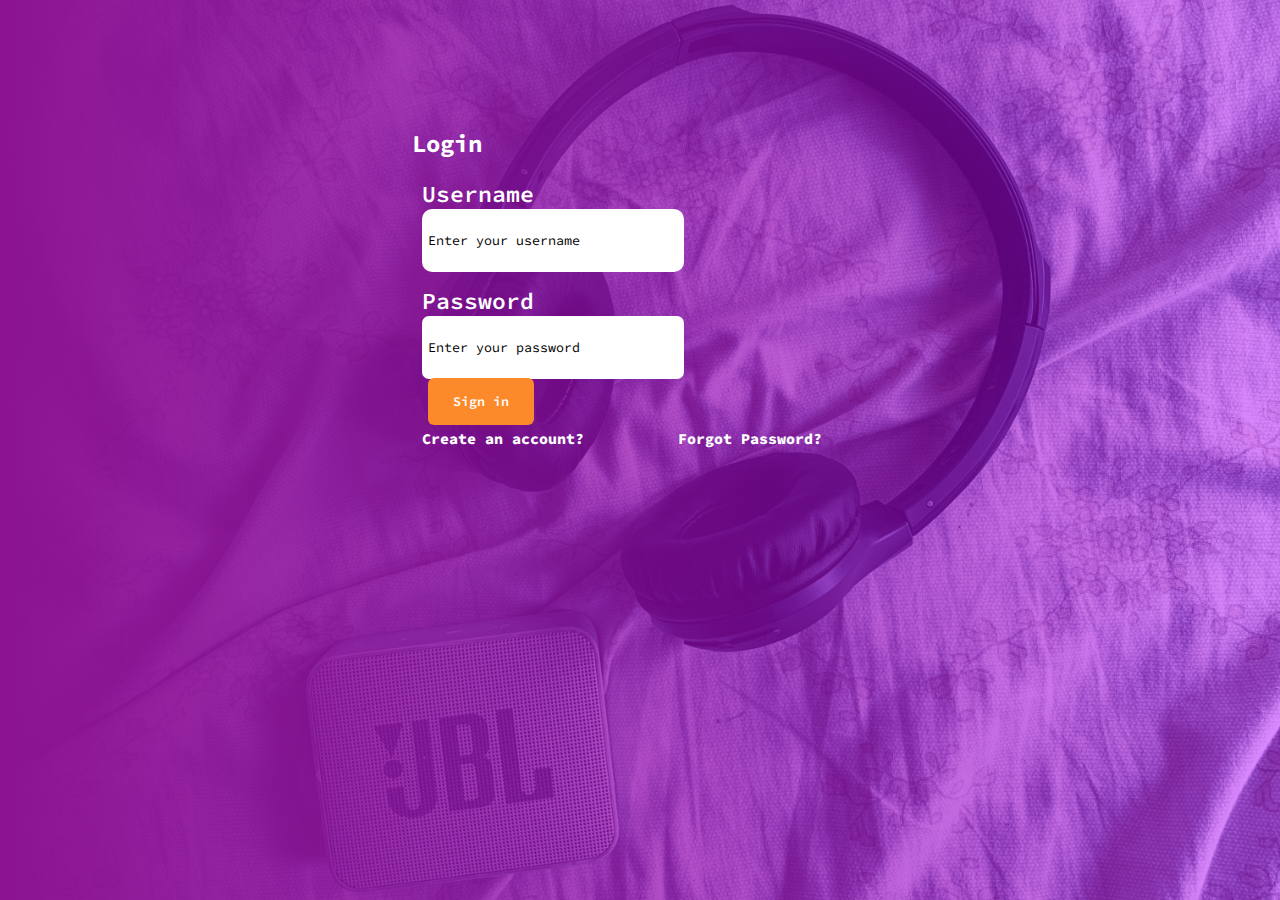
<file: My project/login.html>
<!DOCTYPE html>
<html>
    <head>
        <title>Login page</title>
        <meta charset="UTF-8">
        <meta name="viewport" content="width=device-width, initial-scale=1">
        <meta http-equiv="X-UA-Compatible" content="IE=edge,chrome=1">
        
   
        <link href="https://fonts.googleapis.com/css2?family=Roboto+Condensed:wght@300;400&family=Source+Code+Pro:wght@200&display=swap" rel="stylesheet">
        <link href="https://fonts.googleapis.com/css2?family=Anton&family=Bad+Script&family=DynaPuff&family=Inter:wght@300;400;600;700&family=Josefin+Sans&family=Mouse+Memoirs&family=Poller+One&family=Poppins:wght@400;500;600&family=Roboto+Condensed:wght@300;400&family=Roboto:wght@100&family=Source+Code+Pro:wght@200&display=swap" rel="stylesheet">
        <link rel="stylesheet" href="login.css">
    </head>
    <body>
        <div class="container">
            <form id="login-form">
                <h2 class="heading"> Login </h2>
                <div class="first-box">
                    <label for="username">Username</label><br/>
                    <input type="text" value="Enter your username" class="User_name" placeholder="Enter your username">
                </div>
                <div class="second-box">
                    <label for="password">Password</label><br/>
                    <input type="text" value="Enter your password" class="password" placeholder="Enter your Password">
                </div>
                <input type="submit" value="Sign in" class="sign-in-btn"> <a href="signup.html" class="sign"> Create an account?</a>
                <a href="signup.html" class="forgot"> Forgot Password?</a>
            </form>
            </form>
        </div>
    </body>
</html>
</file>
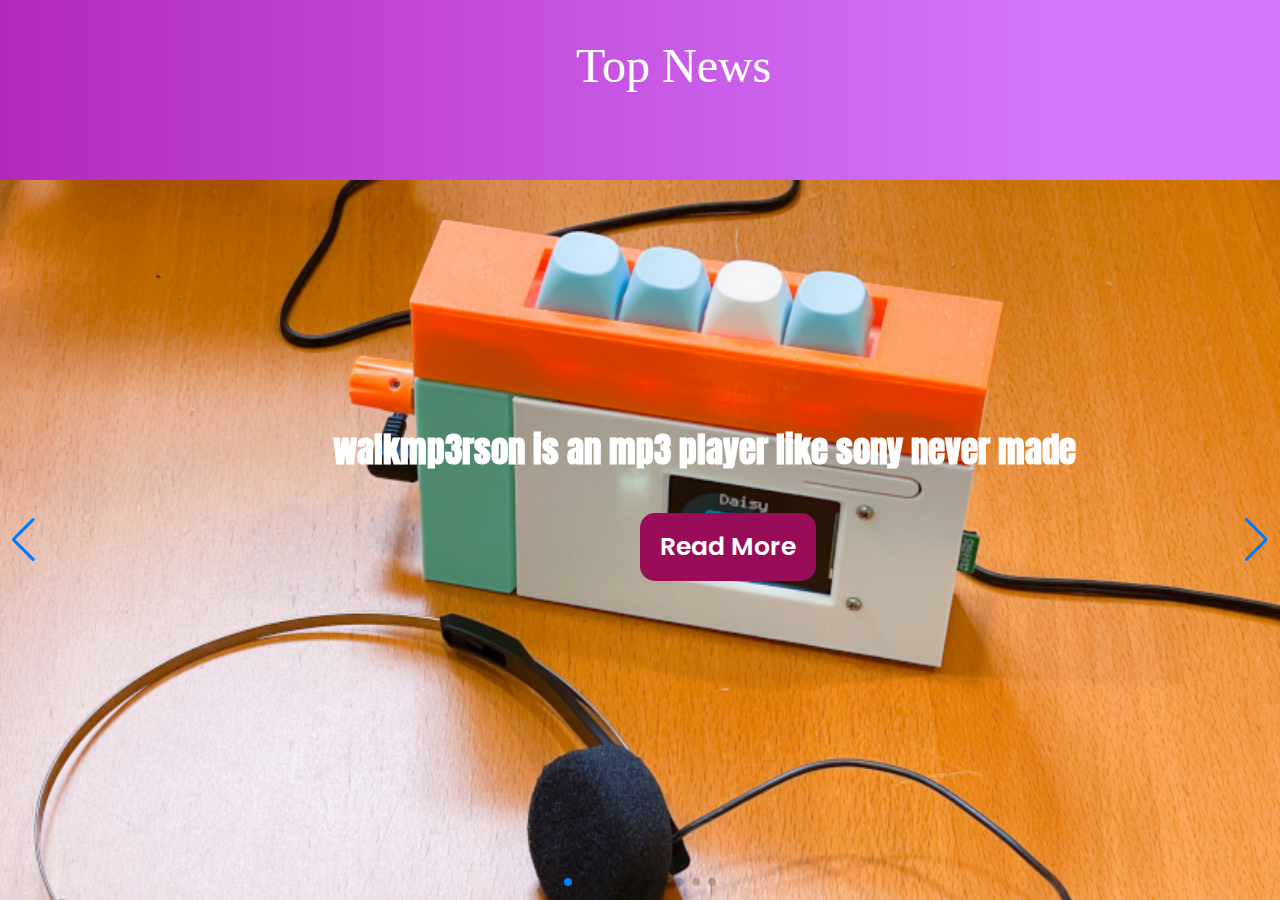
<file: My project/new.html>
<!DOCTYPE html>
<html>
    <head>
        <title>Login page</title>
        <meta charset="UTF-8">
        <meta name="viewport" content="width=device-width, initial-scale=1">
        <meta http-equiv="X-UA-Compatible" content="IE=edge,chrome=1">
        
   
        <link href="https://fonts.googleapis.com/css2?family=Roboto+Condensed:wght@300;400&family=Source+Code+Pro:wght@200&display=swap" rel="stylesheet">
        <link href="https://fonts.googleapis.com/css2?family=Anton&family=Bad+Script&family=DynaPuff&family=Inter:wght@300;400;600;700&family=Josefin+Sans&family=Mouse+Memoirs&family=Poller+One&family=Poppins:wght@400;500;600&family=Roboto+Condensed:wght@300;400&family=Roboto:wght@100&family=Source+Code+Pro:wght@200&display=swap" rel="stylesheet">
        <link rel="stylesheet" href="news.css">
        <link rel="stylesheet"  href="https://cdn.jsdelivr.net/npm/swiper@8/swiper-bundle.min.css"/>
    </head>
    <body>
        <header>
            <div class="header-text">
                Top News
            </div>
        </header>
       
            <div class="swiper">
                 
                <div class="swiper-wrapper">
                
                  <div class="swiper-slide first1"><h1 class="head-text">walkmp3rson is an mp3 player like sony never made</h1><a href="https://hackaday.com/2022/09/20/walkmp3rson-is-an-mp3-player-like-sony-never-made/" class="column1-news one">Read More</a></div>
         
                 <div class="swiper-slide  first"><h1 class="head-text">Sony new WS413 Waterproof walkman review</h1> <a href="https://www.techradar.com/reviews/sony-nw-ws413-waterproof-walkman" class="column1-news two">Read more</a></div>
                 <div class="swiper-slide  second"><h1 class="head-text"> Cross fade 3 Wireless Headphones Sound Superb and look so cool</h1><a href="https://www.forbes.com/sites/marksparrow/2022/08/01/v-modas-crossfade-3-wireless-headphones-sound-superb-and-look-so-cool/" class="column1-news three">Read more</a></div>
                 <div class="swiper-slide  third"><h1 class="head-text">The Ultimate centre speaker mcintoshs XCs15k weighs 80 kg boast 40 drivers</h1><a href="https://www.whathifi.com/news/the-ultimate-centre-speaker-mcintoshs-xcs15k-weighs-80kg-boasts-43-drivers" class="column1-news four">Read more</a></div>
                 <div class="swiper-slide  fourth"><h1 class="head-text">Sony WH-1000XM5 Review</h1><a href="https://indianexpress.com/article/technology/tech-reviews/sony-wh-1000xm5-review-create-your-own-bubble-8163506/" class="column1-news five">Read more</a></div>
                 <div class="swiper-slide fifth"><h1 class="head-text">Focal utopia Bloom audio Review</h1><a href="https://bloomaudio.com/blogs/articles/focal-utopia-2022-review" class="column1-news six">Read more</a></div>
                 <div class="swiper-slide  sixth"><h1 class="head-text">9 Great headphones deals for the OCtober</h1> <a href="https://www.wired.com/story/headphone-deals-september-2022/" class="column1-news seven">Read more</a></div>
                 <div class="swiper-slide  seventh"><h1 class="head-text">Bose Quiet Comfort quietly launch with similar Specs to the QC 45</h1><a href="https://www.gsmarena.com/bose_quietcomfort_se_quietly_launch_with_similar_specs_to_the_qc_45-news-55770.php" class="column1-news eight">Read more</a></div>
                 <div class="swiper-slide eight"> <h1 class="head-text">Wings Phantom 550 Gaming TWS earbuds with up to 45h playtime, Bluetooth 5.3 launched in India at an introductory price of Rs. 999 ($13)</h1><a href="https://www.gizmochina.com/2022/09/15/wings-phantom-550-gaming-tws-earbuds-with-up-to-45h-playtime-bluetooth-5-3-launched-in-india-at-an-introductory-price-of-rs-999-13/" class="column1-news nine">Read more</a>
                 </div>
                 <div class="swiper-slide nineth"><h2 class="head-text">Sony’s SRS-XV900 pumps its party speaker lineup to the next level</h2><a href="https://www.digitaltrends.com/home-theater/sony-srs-xv900-party-speaker/" class="column1-news ten">Read more</a></div>


                  ...
                </div>
                
                <!-- If we need pagination -->
                <div class="swiper-pagination"></div>
              
                <!-- If we need navigation buttons -->
                <div class="swiper-button-prev"></div>
                <div class="swiper-button-next"></div>
              

        </div>
        </div>


        <script src="https://cdn.jsdelivr.net/npm/swiper@8/swiper-bundle.min.js"></script>
            <script>
            const swiper = new Swiper('.swiper', {
               
               autoplay:{
                delay:5000,
                disableOnInteraction:false,
               },
                loop: true,
              
                pagination: {
                  el: '.swiper-pagination',
                },
              
                // Navigation arrows
                navigation: {
                  nextEl: '.swiper-button-next',
                  prevEl: '.swiper-button-prev',
                },
              
               
              });</script>
    </body>
</file>
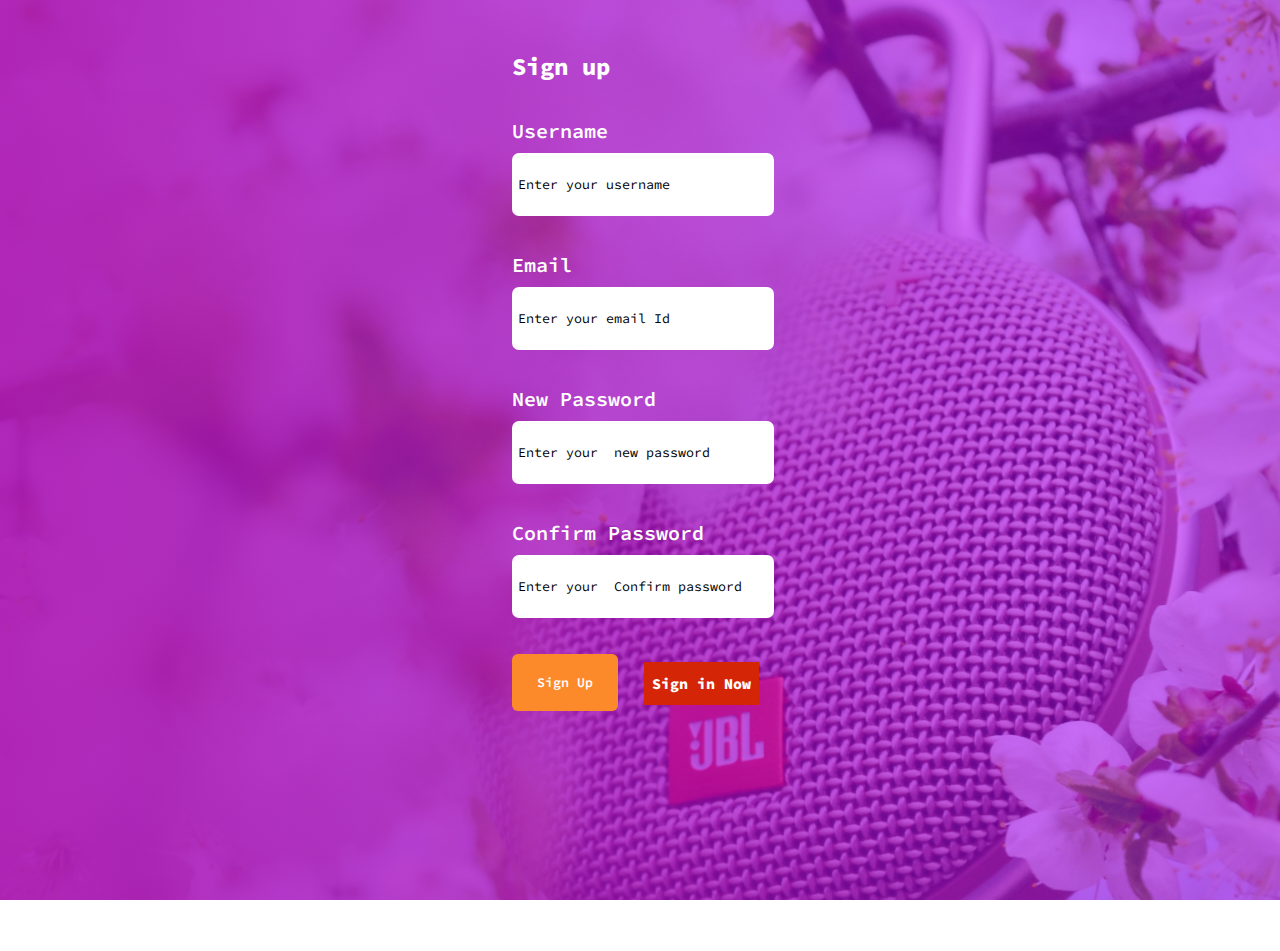
<file: My project/signup.html>
<!DOCTYPE html>
<html>
    <head>
        <title>Login page</title>
        <meta charset="UTF-8">
        <meta name="viewport" content="width=device-width, initial-scale=1">
        <meta http-equiv="X-UA-Compatible" content="IE=edge,chrome=1">
        
   
        <link href="https://fonts.googleapis.com/css2?family=Roboto+Condensed:wght@300;400&family=Source+Code+Pro:wght@200&display=swap" rel="stylesheet">
        <link href="https://fonts.googleapis.com/css2?family=Anton&family=Bad+Script&family=DynaPuff&family=Inter:wght@300;400;600;700&family=Josefin+Sans&family=Mouse+Memoirs&family=Poller+One&family=Poppins:wght@400;500;600&family=Roboto+Condensed:wght@300;400&family=Roboto:wght@100&family=Source+Code+Pro:wght@200&display=swap" rel="stylesheet">
        <link rel="stylesheet" href="signup.css">
        </head>
        <body>
            <div class="container">
                <form id="signup-form">
                    <h2 class="heading"> Sign up </h2>
                    <div class="first-box box">
                        <label for="username">Username</label><br/>
                        <input type="text" value="Enter your username" class="User_name sub-box" placeholder="Enter your username">
                    </div>
                    <div class="second-box box">
                        <label for="email">Email</label><br/>
                        <input type="email" value="Enter your email Id" class="email  sub-box" placeholder="Enter your Password">
                    </div>
                    <div class="third-box box">
                        <label for="password">New  Password</label><br/>
                        <input type="text" value="Enter your  new password" class="password  sub-box" placeholder="Enter your Password">
                    </div>
                    <div class="fourth-box box">
                        <label for="password">Confirm  Password</label><br/>
                        <input type="text" value="Enter your  Confirm password" class="password2  sub-box" placeholder="Enter your Password">
                    </div>
                    <input type="submit" value="Sign Up" class="sign-up-btn"><a href="login.html" class="login">Sign in Now</a>
                </form>
            </div>
        </body>
        </html>
</file>
<file: My project/login.css>
*{
    padding:0;
    margin:0;
    text-decoration:none;
    list-style-type:none;
    font-family:'Source Code Pro',sans-serif;
}
.container{
    width:100%;
    height:100vh;
    background-image:linear-gradient(90deg, rgba(2,0,36,1) 0%, rgba(14,2,45,1) 0%, rgba(139,19,145,1) 0%, rgba(175,0,255,0.45451684091605393) 100%),url('./jbl/pexels-gaulle-8420319.jpg');
    background-size:cover;
    background-position:center;
    position:relative;
}
#login-form{
    width:40%;
    height:50%;
    margin-left:25%;
    margin-top:10%;
   
    position:absolute;

}
.heading{
    position:absolute;
    color:#fff;
    text-align:center;
    padding:-10% 0;
    margin-left:18%;
    margin-bottom:2%;
}
.first-box{
    padding: 12% 20%;
    position:relative;
}
.first-box label{
    margin:-2% 0;
    position:absolute;
    font-size:23px;
    color:#fff;
    font-weight:600;
}
.User_name{
    width:50%;
    position:absolute;
    height:7vh;
    border-radius:10px;
    border:none;
    padding-left:6px;
}
.second-box{
    padding: 5% 20%;
    position:relative;
}
.second-box label{
    margin:-2% 0;
    position:absolute;
    font-size:23px;
    color:#fff;
    font-weight:600;
}
.password{
    width:50%;
    position:absolute;
    height:7vh;
    border-radius:7px;
    border:none;
    padding-left:6px;
}
.sign-in-btn{
    margin:7% 21%;
    position:absolute;
    padding:15px 25px;
    background:#FC8A2B;
    color:#fff;
    font-weight:600;
    border:none;
    border-radius:6px;
}
.sign{color:#fff;
z-index:9;
font-size:15px;
position:absolute;
font-weight:800;
margin-left:20%;
margin-top:17%;
}
.forgot{
   color:#fff;
   font-size:15px;
   font-weight:800;
   margin-top:17%;
   position:absolute;
   margin-left:70%;
}
</file>
<file: My project/news.css>
*{
    padding:0;
    margin:0;
    list-style-type:none;
    text-decoration:none;
}
header{
        width:100%;
        height:20vh;
        background:linear-gradient(90deg, rgba(2,0,36,1) 0%, rgba(14,2,45,1) 0%, rgba(174,26,181,0.9307073171065301) 0%, rgba(175,0,255,0.5329482134650736) 84%);
        position:relative;
        animation: colorr 6s infinite;
    }
@keyframes colorr{
    0%{
        background:linear-gradient(90deg, rgba(2,0,36,1) 0%, rgba(14,2,45,1) 0%, rgba(174,26,181,0.9307073171065301) 0%, rgba(175,0,255,0.5329482134650736) 84%);
    }
    25%{
        background:linear-gradient(
            45deg,
            hsl(240deg 100% 20%) 0%,
            hsl(273deg 100% 21%) 6%,
            hsl(291deg 100% 21%) 12%,
            hsl(307deg 100% 23%) 18%,
            hsl(317deg 100% 28%) 24%,
            hsl(325deg 100% 33%) 29%,
            hsl(331deg 100% 37%) 35%,
            hsl(335deg 100% 41%) 41%,
            hsl(339deg 100% 44%) 47%,
            hsl(352deg 87% 56%) 53%,
            hsl(4deg 96% 61%) 59%,
            hsl(14deg 100% 60%) 65%,
            hsl(23deg 100% 57%) 71%,
            hsl(32deg 100% 54%) 76%,
            hsl(39deg 100% 50%) 82%,
            hsl(45deg 100% 50%) 88%,
            hsl(50deg 100% 50%) 94%,
            hsl(55deg 100% 50%) 100%
          );
    }
}
.header-text{
    color:#ffff;
    font-size:3rem;
    text-align:center;
    margin-top:3%;
    position:absolute;
    margin-left:45%;

}


   

   

    

    
    
    
    


.swiper{
   position:relative;
   width:100%;
   height:80vh;
   background:linear-gradient(#D3933C,#DBC431);
}
.head-text{
    color:#fff;
    font-family:'Anton',sans-serif;
    margin-left:26%;
    font-size:35px;
    margin-top:19%;
    position:absolute;

}
    
.swipper-wrapper{
    
    background:linear-gradient(#D3933C,#DBC431);
}
.first{
    width:200%;
    height:100vh;
    background-image:url('./walkmp3rson-800.jpg');
    background-position:center;
    background-repeat:no-repeat;
    position:absolute;
    background-size:cover;
}
.second{
    width:200%;
    height:100vh;
    background-image:url('./sony-SRS-XV900-1.jpeg');
    background-position:center;
    background-repeat:no-repeat;
    position:absolute;
    background-size:cover;
}
.third{
    width:200%;
    height:100vh;
    background-image:url('./960x0.jpg');
    background-position:center;
    background-repeat:no-repeat;
    position:absolute;
    background-size:cover;
}
.fourth{
    width:200%;
    height:100vh;
    background-image:url('./CdjWf9vhMVig3wcuoaEzBR-768-80.jpg.webp');
    background-position:center;
    background-repeat:no-repeat;
    position:absolute;
    background-size:cover;
}
.fifth{
    width:200%;
    height:100vh;
    background-image:url('./Sony-WH-1000XM5-headphones-review-20220921-1.jpg');
    background-position:center;
    background-repeat:no-repeat;
    position:absolute;
    background-size:cover;
}
.sixth{
    width:200%;
    height:100vh;
    background-image:url('./CdjWf9vhMVig3wcuoaEzBR-768-80.jpg.webp');
    background-position:center;
    background-repeat:no-repeat;
    position:absolute;
    background-size:cover;
}
.seventh{
    width:200%;
    height:100vh;
    background-image:url('./The_best_Sennheiser_headphones-768x576.webp');
    background-position:center;
    background-repeat:no-repeat;
    position:absolute;
    background-size:cover;
}
.eighth{
    width:200%;
    height:100vh;
    background-image:url('./relaxed-young-caucasian-brunette-girl-enjoys-listening-her-favorite-song-with-eyes-closed-studio-harmony-concept.jpg');
    background-position:center;
    background-repeat:no-repeat;
    position:absolute;
    background-size:cover;
}
.nineth{
    width:200%;
    height:100vh;
    background-image:url('./Wings-Phantom-550-TWS-Earbuds-696x520.jpg');
    background-position:center;
    background-repeat:no-repeat;
    position:absolute;
    background-size:cover;
}
.first1{
    
        width:200%;
        height:100vh;
        background-image:url('./walkmp3rson-800.jpg');
        background-position:center;
        background-repeat:no-repeat;
        position:absolute;
        background-size:cover;
    }
.column1-news{
    font-family:'Poppins',sans-serif;
    position:absolute;
    color:#fff;
    margin-top:26%;
    font-size:25px;
    margin-left:50%;
    background:#990d58;
    border-radius:15px;
    font-weight:600;
    padding:15px 20px;
}
</file>
<file: My project/signup.css>
*{
    padding:0;
    margin:0;
    text-decoration:none;
    list-style-type:none;
    font-family:'Source Code Pro',sans-serif;
}
.container{
    width:100%;
    height:100vh;
    background-image:linear-gradient(90deg, rgba(2,0,36,1) 0%, rgba(14,2,45,1) 0%, rgba(174,26,181,0.9307073171065301) 0%, rgba(175,0,255,0.5329482134650736) 84%),url('./jbl/pexels-greengrey-darya-10151000.jpg');
    background-size:cover;
    background-position:center;
    position:relative;
}
#signup-form{
    position:absolute;
    margin-left:40%;
    margin-top:4%;
    height:100vh;
    width:40%;
}
.heading{
    color:#fff;
    font-weight:800;
    margin-bottom:-1%;
  
}
.first-box{
    margin-top:2%;
    padding-top:3%;
}
.first-box label{
    color:#fff;
    font-size:20px;
    font-weight:600;
}
.box{
    margin:5% 0;
}
.second-box label{
    color:#fff;
    font-size:20px;
    font-weight:600;
}
.third-box label{
    color:#fff;
    font-size:20px;
    font-weight:600;
}
.fourth-box label{
        color:#fff;
        font-size:20px;
        font-weight:600;
}
.sub-box{
    width:50%;
    height:7vh;
    margin:2% 0;
    padding-left:6px;
    border-radius:7px;
    border:none;
}
.sign-up-btn{
    background:#FC8A2B;
    padding:20px 25px;
    border-radius:6px;
    border:none;
    color:#fff;
    font-weight:600;
}
.login{
    color:#fff;
    z-index:9;
    font-size:15px;
    position:absolute;
    font-weight:800;
    margin-left:5%;
    margin-top:1.5%;
    background:#D42506;
    padding:12px 8px;
}
</file>
